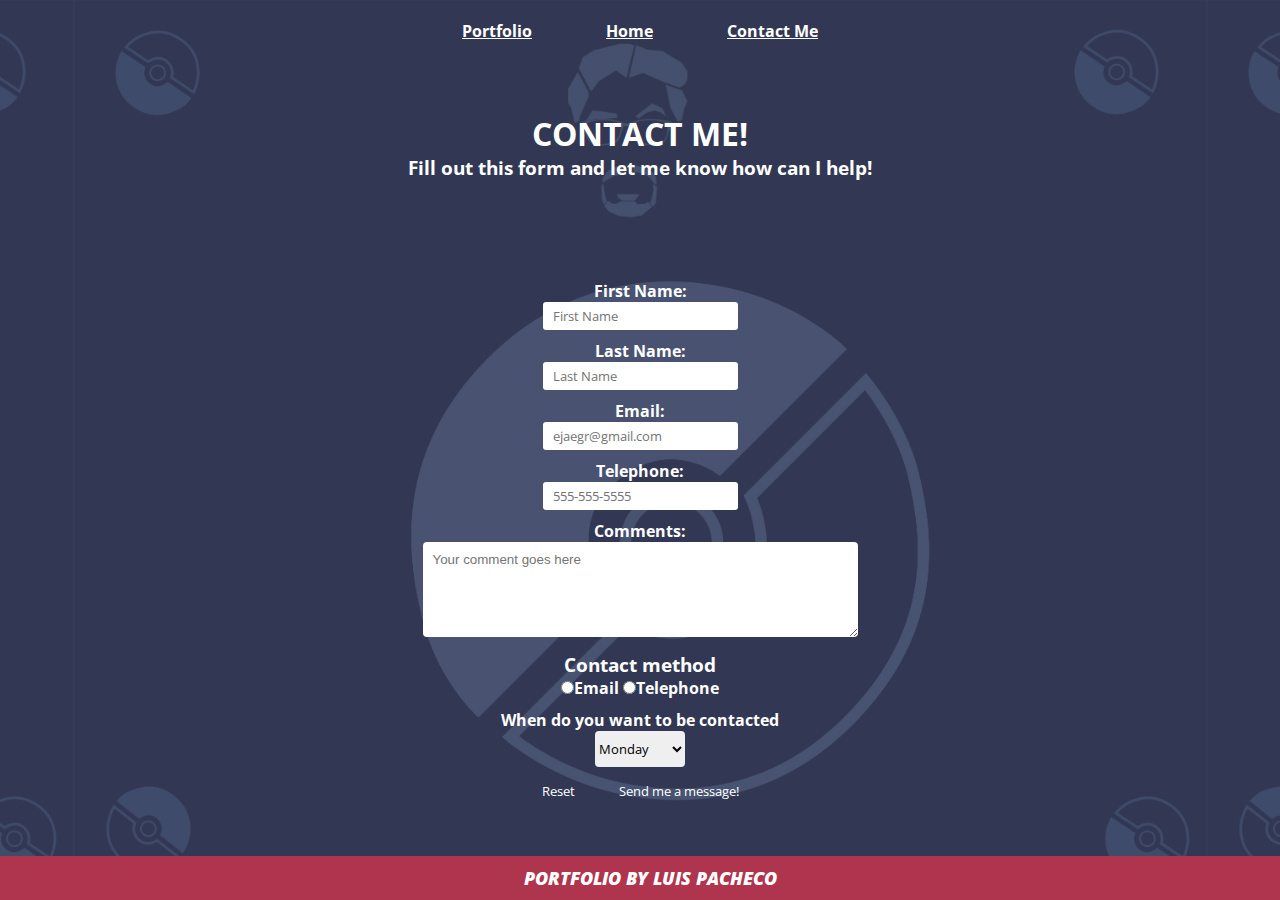
<file: contact.html>
<!DOCTYPE html>
<html lang="en" dir="ltr">
  <head>
        <!-- Global site tag (gtag.js) - Google Analytics -->
    <script async src="https://www.googletagmanager.com/gtag/js?id=G-J2GB8MKB4P"></script>
    <script>
      window.dataLayer = window.dataLayer || [];
      function gtag(){dataLayer.push(arguments);}
      gtag('js', new Date());

      gtag('config', 'G-J2GB8MKB4P');
    </script>
    <title>Portfolio</title>
    <meta charset="utf-8">
    <meta name="description" content="This is my personal portfolio using only HTML and CSS">
    <meta name="keywords" content="HTML, CSS, lightbox, coding, school, project,">
    <meta name="viewport" content="width=device-width, initial-scale=1">
    <!--Favicon-->
    <link rel="icon" href="images/favicon.ico">
    <!--Googlefonts-->
        <link rel="preconnect" href="https://fonts.gstatic.com">
        <link href="https://fonts.googleapis.com/css2?family=Open+Sans&display=swap" rel="stylesheet">
    <!--CSS style-->
        <link rel="stylesheet" href="css/style.css"/>
        <link href="lightbox/src/css/lightbox.css" rel="stylesheet" />
    <!--Scripts-->
        <script src="https://ajax.googleapis.com/ajax/libs/jquery/3.3.1/jquery.min.js"></script>
        <script src="scripts/script.js" type="text/javascript"></script>


  </head>
  <body>
    <!--<img src="images/background.jpg" alt="Background">-->
    <header>
      <nav>
        <ul>
          <li><a href="portfolio.html">Portfolio</a></li>
          <li><a href="index.html">Home</a></li>
          <li><a href="contact.html">Contact Me</a></li>
        </ul>
      </nav>
    </header>

    <main>
    <div class="container">
      <h1>Contact me!</h1>
        <h3>Fill out this form and let me know how can I help!</h3>

    </div>
    <form class="contact-form" id="test_form" name="test_form" method="POST" action="form.php" onsubmit="return validateForm(this)">
      <div class="first-name input-section">
        <label for="firstname" class="label_input_wrap">First Name:</label>
        <input type="text" name= "req_firstname" id="firstname" placeholder="First Name"/>
      </div>

      <div class="last-name input-section">
        <label for="lastname" class="label_input_wrap">Last Name:</label>
        <input type="text" name= "lastname" id="lastname" placeholder="Last Name"/>
      </div>

      <div class="email input-section">
        <label for="email" class="label_input_wrap">Email:</label>
        <input type="email" name= "req_email" id="email" placeholder="ejaegr@gmail.com" />
      </div>

      <div class="telephone input-section">
        <label for="telephone" class="label_input_wrap">Telephone:</label>
        <input type="tel" name= "telephone" id="telephone" placeholder="555-555-5555" />
      </div>

      <div class="comments input-section">
        <label for="comments" class="label_input_wrap">Comments:</label>
        <textarea name="comments" id="comments" cols="50" rows="5" placeholder="Your comment goes here"></textarea>
      </div>


      <div class="radiobutton input-section">
        <h3>Contact method</h3>
          <input type="radio" name="contact" value="e-mail" id="e-mail"/><label for="e-mail">Email</label>
          <input type="radio" name="contact" value="Phone" id="Phone"/><label for="Phone">Telephone</label>
      </div>

      <div class="dropdown input-section">
        <label for="days" class="label_input_wrap">When do you want to be contacted</label>
        <select name="days" id="days">
          <option value="Monday">Monday</option>
          <option value="Tuesday">Tuesday</option>
          <option value="Wednesday">Wednesday</option>
          <option value="Thursday">Thursday</option>
          <option value="Friday">Friday</option>
          <option value="Saturday">Saturday</option>
          <option value="ASAP">ASAP</option>
        </select>
      </div>

      <div class="reset input-section">
        <input type="reset" />
      </div>

      <div class="submit input-section">
        <input type="submit" value="Send me a message!"/>
      </div>
    </form>
        <footer>
          Portfolio by Luis Pacheco
        </footer>
      </main>

  </body>
</html>
</file>
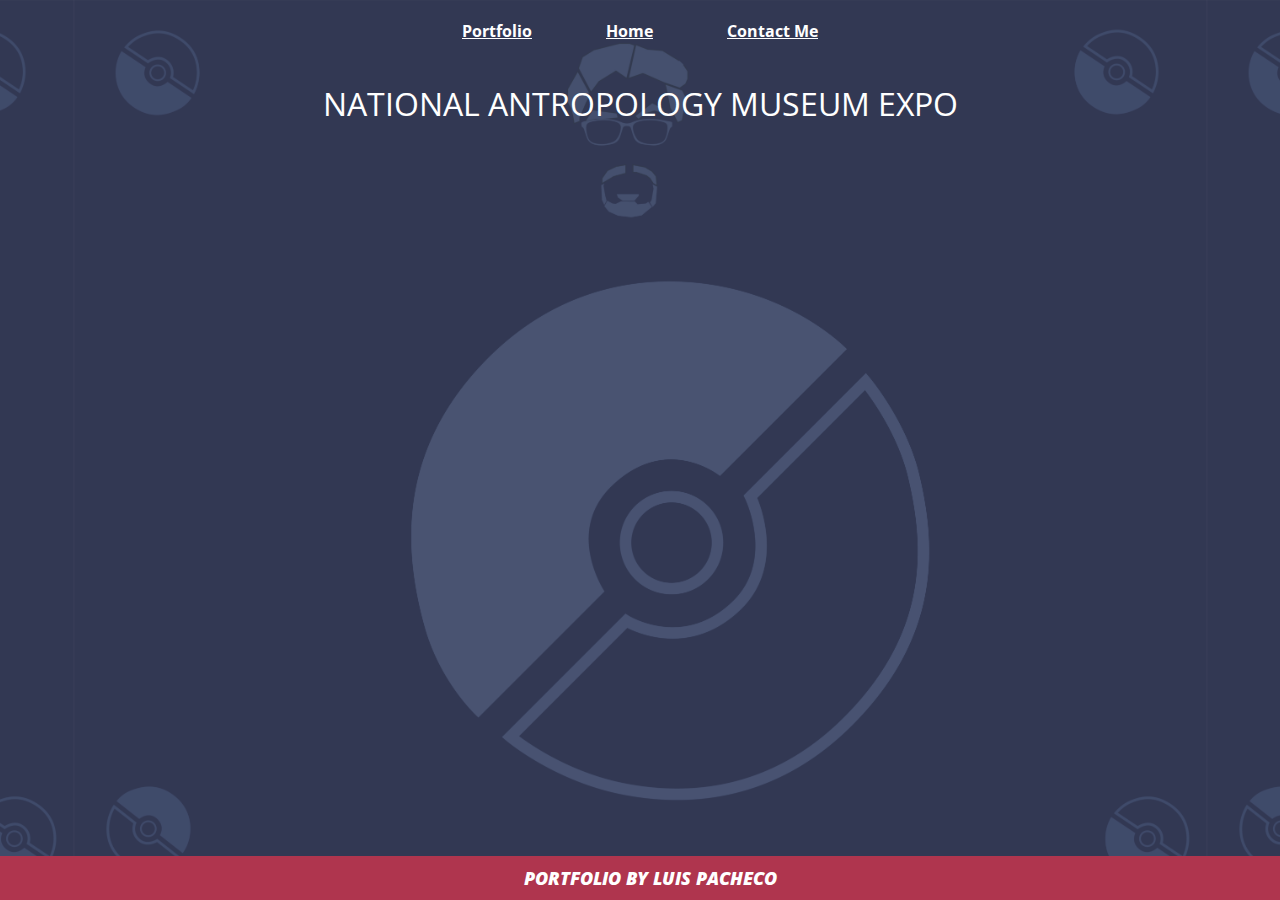
<file: video.html>
<!DOCTYPE html>
<html lang="en" dir="ltr">
  <head>
        <!-- Global site tag (gtag.js) - Google Analytics -->
    <script async src="https://www.googletagmanager.com/gtag/js?id=G-J2GB8MKB4P"></script>
    <script>
      window.dataLayer = window.dataLayer || [];
      function gtag(){dataLayer.push(arguments);}
      gtag('js', new Date());

      gtag('config', 'G-J2GB8MKB4P');
    </script>
    <title>Portfolio</title>
    <meta charset="utf-8">
    <meta name="description" content="This is my personal portfolio using only HTML and CSS">
    <meta name="keywords" content="HTML, CSS, lightbox, coding, school, project,">
    <meta name="viewport" content="width=device-width, initial-scale=1">
    <!--Favicon-->
    <link rel="icon" href="images/favicon.ico">
    <!--Googlefonts-->
        <link rel="preconnect" href="https://fonts.gstatic.com">
        <link href="https://fonts.googleapis.com/css2?family=Open+Sans&display=swap" rel="stylesheet">
    <!--CSS style-->
        <link rel="stylesheet" href="css/style.css"/>
        <link href="lightbox/src/css/lightbox.css" rel="stylesheet" />
    <!--Scripts-->
        <script src="https://ajax.googleapis.com/ajax/libs/jquery/3.3.1/jquery.min.js"></script>
        <script src="scripts/script.js" type="text/javascript"></script>

  </head>
  <body>
    <header>
      <nav>
        <ul>
          <li><a href="portfolio.html">Portfolio</a></li>
          <li><a href="index.html">Home</a></li>
          <li><a href="contact.html">Contact Me</a></li>
        </ul>
      </nav>
    </header>
  <main>
    <div class="titulo">
    <h1>National Antropology Museum Expo</h1>
  </div>
    <div class="videomuseo">
      <iframe width="800" height="450" src="https://www.youtube.com/embed/v27GKR7bSZ4" frameborder="0" allow="accelerometer; autoplay; clipboard-write; encrypted-media; gyroscope; picture-in-picture" allowfullscreen></iframe>
    </div>

  <footer>
    Portfolio by Luis Pacheco
  </footer>
</main>
  <script src="lightbox/src/js/lightbox.js"></script>
</body>
</html>
</file>
<file: css/style.css>
* {
  margin: 0;
  padding: 0;
  border: 0;
  font-family:'Open Sans', sans-serif;
}
body{
  background: url("../images/background.jpg") #374461;
  background-repeat: repeat-x repeat-y;
  background-position: center;
  background-size: contain;
  background-attachment: fixed;
}
/*Overriding code*/
span.lb-caption{
  font-size: 20px !important;
}
h2, h1{
  font-family:'Open Sans', sans-serif !important;
  text-transform: uppercase !important;
}
p{
    font-family:'Open Sans', sans-serif !important;
    font-size: 1rem !important;
}

/*INDEX CSS*/
.Intro{
position: absolute;
left: 20%;
top:30%;
transform: translate(-20%,-30%);
}
.Intro h2,p{
  color: white;
  max-width: 250px;
  font-weight: 200;
  font-family: sans-serif;
  text-align: center;
}
.Intro p {
  text-align: justify;
}
details{
  margin: 1rem;
  max-width: 250px;
  font-family:'Open Sans', sans-serif;
  font-size: 20px;
  color: white;
  text-align: justify;
}
.index-images {
  display: flex;
  width:50%;
  justify-content: flex-end;
  flex-wrap: wrap;
  border-radius: 3px;
  margin-left: 50%;
  clear: initial;
  margin-top: 5%;
}
.first-images{
  transition: 1s ease;
}
.first-images img:hover{
  transform: scale(1.3);
  box-shadow: 2px 2px 2px #000;
  z-index: 2;
}
.first-images img{
    width: 32%;
    position:relative;
    height: 100%;
    margin-bottom: 5px;
    border-radius: 5px;
    transition: 1s ease;
}
@media screen and (max-width:675px)and (min-width:320px) {
  .index-images {
    display: flex;
    width:50%;
    justify-content: center;
    flex-wrap: wrap;
    border-radius: 3px;
    margin-left: 20%;
    clear: initial;
    margin-top: 5%;}
    .first-images img{
      width: 100%;
      position:relative;
      height: 30%;
      margin-bottom: 5px;
      border-radius: 5px;
      transition: 1s ease;
      margin-left: 11%;
    }
    .Intro{
      display:none;
    }
    aside{
      display: none;
    }
  }
  @media screen and (max-width:768px) and (min-width:675px) {
    .index-images {
      display: flex;
      width:70%;
      justify-content: center;
      flex-wrap: wrap;
      border-radius: 3px;
      margin-left: 20%;
      clear: initial;
      margin-top: 5%;}
      .first-images img{
        width: 40%;
        position: relative;
        height: 58%;
        margin-bottom: 5px;
        border-radius: 5px;
        transition: 1s ease;
        margin-left: 3%;
    }
    .Intro{
      display:none;
    }
    aside{
      position: relative;
      width: 100%;
      background-color: #bdb7b7;
      text-align: -webkit-center;
    }

  }
    @media screen and (min-width:769px) {
      .index-images {
        display: flex;
        width:50%;
        justify-content: flex-end;
        flex-wrap: wrap;
        border-radius: 3px;
        margin-left: 50%;
        clear: initial;
        margin-top: 5%;
      }
      .first-images img{
          width: 32%;
          position:relative;
          height: 100%;
          margin-bottom: 5px;
          border-radius: 5px;
          transition: 1s ease;
      }
      .Intro{
        display:block;
      }
      aside{
        display: none;
      }
    }

/*PORTFOLIO CSS*/
.gallery-container{
  font-family:sans-serif;
}
.gallery-container h1{
  text-align: center;
  margin: 20px 0 15px 0;
  font-weight: 400;
  color: white;
  animation: textanimation 2s ease;
}
@keyframes textanimation{
  0%{
    letter-spacing: 15px;
  }
  50%{
    letter-spacing: 7px;
  }
  100%{
    letter-spacing: 1px;
  }
}
.line {
  border-top: 5px solid #FFFF;
  margin-bottom: 30px;
}
.image-container{
  display: flex;
  width:85%;
  margin: auto;
  justify-content: space-around;
  flex-wrap: wrap;
  border-radius: 3px;
}
.image-container .gallery_item {
  width: 32%;
  position:relative;
  height: 10%;
  margin-bottom: 5px;
  box-shadow: 0px 0px 3px 0px rgba(0, 0, 0, .75)
}
.gallery_figure{
  width: 100%;
  height: 100%;
}

.gallery_figure img{
  width:100%;
  height:500px;
  object-fit:cover;
}

.overlay{
  position: absolute;
  bottom: 0;
  left: 0;
  background: rgba(79, 78, 110, 0.5);
  width: 100%;
  height: 0;
  transition: 1s ease;
  overflow: hidden;
}
.overlay h2{
  color: white;
  font-size: 20px;
  font-weight: 300;
  position: absolute;
  top: 50%;
  left: 50%;
  transform: translate(-50%, -50%);
}

.gallery_item:hover .overlay{
  height: 100%;
  cursor: pointer;
}
figcaption {
  background-color: black;
  color: white;
  font-style: italic;
  padding: 2px;
  text-align: center;
}

@media screen and (max-width:675px)and (min-width:320px) {
  .image-container .gallery_item{
    width: 50%;
    position:relative;
    height: 20%;
    margin-bottom: 5px;
    box-shadow: 0px 0px 3px 0px rgba(0, 0, 0, .75)
}
body{
  background: url("../images/background.jpg") #374461;
  background-repeat: repeat;
  background-position: center;
  background-size: contain;
  background-attachment: fixed;
}
}
@media screen and (max-width:750px) {
  .image-container .gallery_item{
    width: 100%;
    position:relative;
    height: 15%;
    margin-bottom: 5px;
    box-shadow: 0px 0px 3px 0px rgba(0, 0, 0, .75)
}
}
@media screen and (max-width:950px) and (min-width:751px) {
  .image-container .gallery_item{
    width: 50%;
    position:relative;
    height: 15%;
    margin-bottom: 5px;
    box-shadow: 0px 0px 3px 0px rgba(0, 0, 0, .75)
}
body{
  background: url("../images/background.jpg") #374461;
  background-repeat:  repeat-y repeat-x;
  background-position: center;
  background-size: contain;
  background-attachment: fixed;
}
}
@media screen and (min-width:951px) {
  .image-container .gallery_item{
    width: 32%;
    position:relative;
    height: 15%;
    margin-bottom: 5px;
    box-shadow: 0px 0px 3px 0px rgba(0, 0, 0, .75)
}
body{
  background: url("../images/background.jpg") #374461;
  background-repeat: repeat-y repeat-x;
  background-position: center;
  background-size: contain;
  background-attachment: fixed;
}
}
/*VIDEO CSS*/
.videomuseo{
  display: flex;
  margin: 50px auto 80px;
  justify-content: center;
}
.titulo h1{
  text-align: center;
  margin: 20px 0 15px 0;
  font-weight: 400;
  color: white;
  animation: textanimation 2s ease;
}
@media screen and (max-width:675px)and (min-width:320px){
  .videomuseo{
    width:50%;
    height: 50%;
  }
}

/*FORM CSS*/
.container{
  max-width: 50%;
  margin: 50px auto 80px;
  text-align: center;
  color: white;
}

nav ul li{
  display: inline;
}

nav a{
  text-decoration: underline;
  color: white;
  background: none;
  padding: 35px;
  border-radius: 3px;
  font-weight: bold;
}
nav a:link{
  text-decoration: underline;
  text-shadow: 2px;
}
nav a:visited{
 text-decoration: line-through;
}

header,
title{
  text-align: center;
  padding: 20px 0
}

.contact-form {
  align-content: flex-end;
  padding: 20px;
  max-width: 500px;
  border-radius: 4px;
  color: white;
  font-family: sans-serif;
  margin: 10px auto;
  text-align: center;
}

.label_input_wrap {
  display: block;
}

.reset input,
.submit input {
  background: none;
  color: white;
  padding: 5px 20px;
}

.reset,
.submit {
  display: inline;
}
input:hover {
  text-decoration: underline;
  font-weight: bolder;
}

.input-section {
  margin-bottom: 10px;
}

.radiobutton{
  text-align: center;
}

input {
  padding: 5px 10px;
  border-radius: 3px
}

textarea {
    font-family: sans-serif;
    padding: 10px 10px;
    border-radius: 4px
}
select {
  max-width: 180px;
  padding: 8px 0;
  border-radius: 4px
}
label{
  font-weight: bold;
}
footer {
  margin-top: 3rem;
	background-color: #af354e;
	padding: 10px;
	text-align: center;
	font-size: 18px;
	font-style: italic;
	font-weight: bold;
	color: white;
	clear: both;
  position: fixed;
  left: 0;
  bottom: 0;
  width: 100%;
}

footer::first-line {
  color: white;
  text-transform: uppercase;
  font-weight: bolder;
}
</file>
